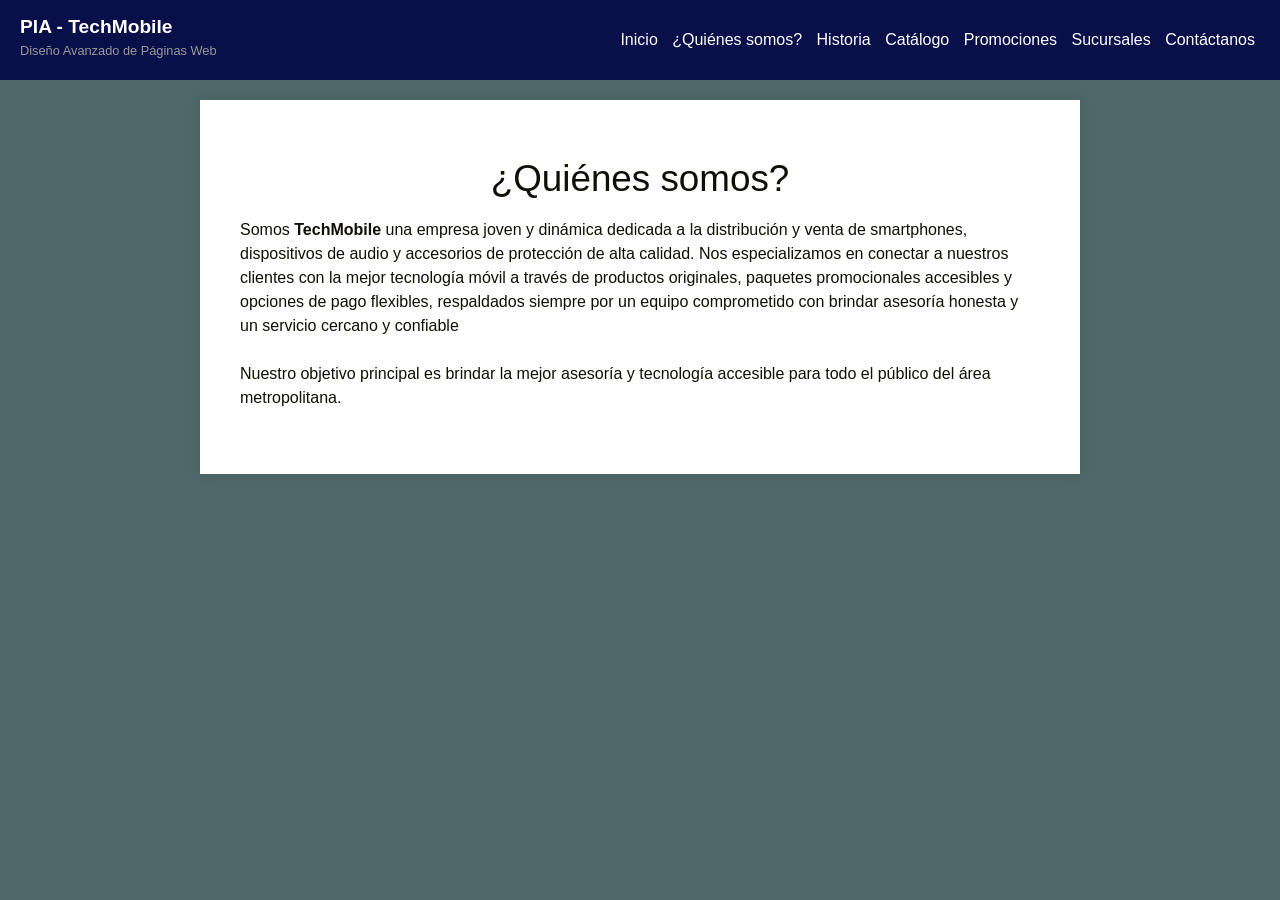
<file: index.html>
<!DOCTYPE html>
<html lang="es">
<head>
    <meta charset="utf-8">
    <title>¿Quiénes somos? - Tienda de Celulares</title>
    <link rel="stylesheet" href="style.css">
</head>
<body>

    <header id="main-header">
        <a id="logo-header" href="index.html">
            <span class="site-name">PIA - TechMobile</span>
            <span class="site-desc">Diseño Avanzado de Páginas Web</span>
        </a>
        <nav>
            <ul>
                <li><a href="inicio.html" class="active">Inicio</a></li>
                <li><a href="index.html">¿Quiénes somos?</a></li>
                <li><a href="historia.html">Historia</a></li>
                <li><a href="catalogo.html">Catálogo</a></li>
                <li><a href="promociones.html">Promociones</a></li>
                <li><a href="sucursales.html">Sucursales</a></li>
                <li><a href="contactanos.html">Contáctanos</a></li>
            </ul>
        </nav>
    </header>

    <div id="main-content">
        <h1>¿Quiénes somos?</h1>
        <p>Somos <strong>TechMobile</strong> una empresa joven y dinámica dedicada a la distribución y venta de smartphones, dispositivos de audio y accesorios de protección de alta calidad. Nos especializamos en conectar a nuestros clientes con la mejor tecnología móvil a través de productos originales, paquetes promocionales accesibles y opciones de pago flexibles, respaldados siempre por un equipo comprometido con brindar asesoría honesta y un servicio cercano y confiable</p>
        <p>Nuestro objetivo principal es brindar la mejor asesoría y tecnología accesible para todo el público del área metropolitana.</p>
    </div>

</body>
</html>
</file>
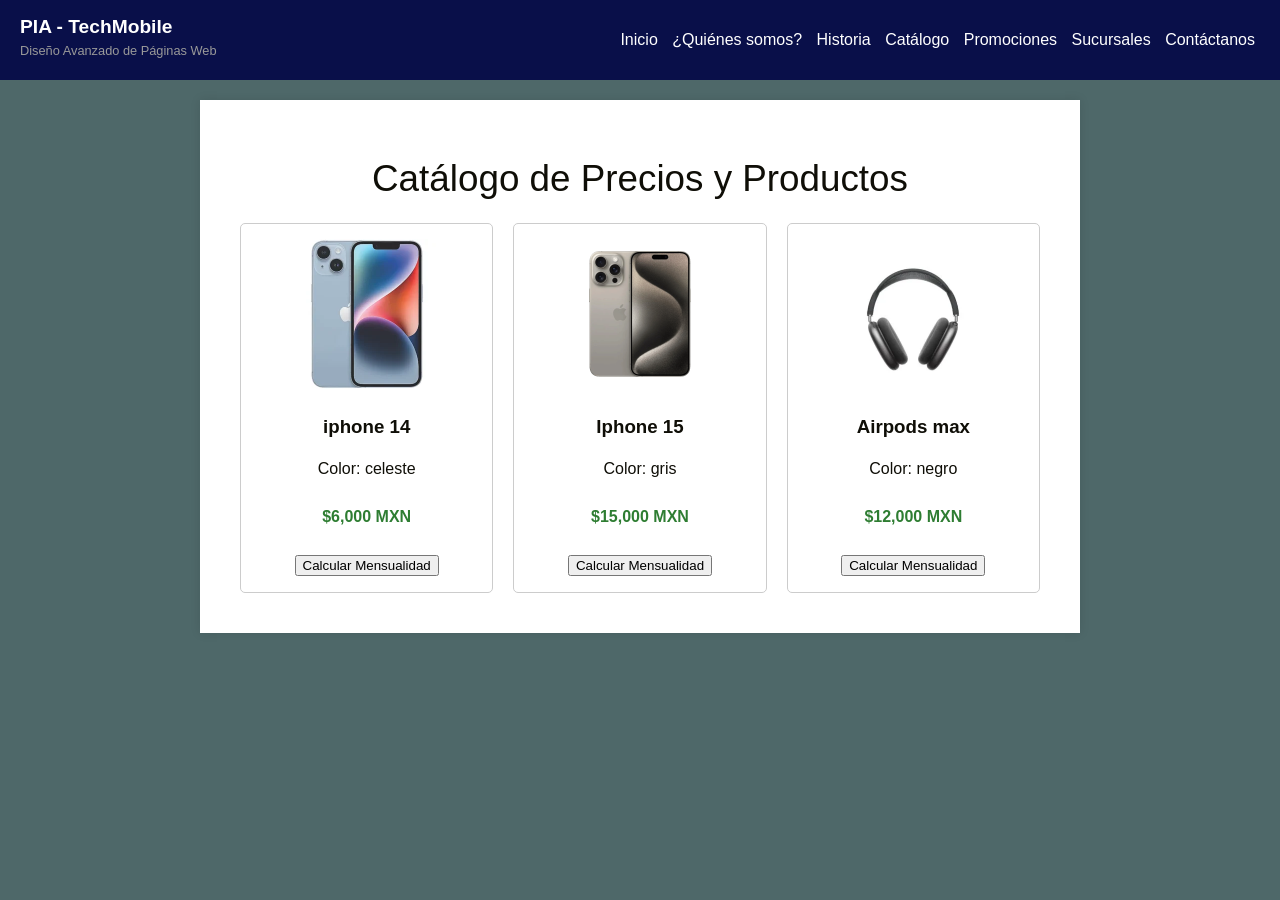
<file: catalogo.html>
<!DOCTYPE html>
<html lang="es">
<head>
    <meta charset="utf-8">
    <title>Catálogo - Tienda de Celulares</title>
    <link rel="stylesheet" href="style.css">
</head>
<body>

    <header id="main-header">
        <a id="logo-header" href="index.html">
            <span class="site-name">PIA - TechMobile</span>
            <span class="site-desc">Diseño Avanzado de Páginas Web</span>
        </a>
        <nav>
            <ul>
                <li><a href="inicio.html" class="active">Inicio</a></li>
                <li><a href="index.html">¿Quiénes somos?</a></li>
                <li><a href="historia.html">Historia</a></li>
                <li><a href="catalogo.html">Catálogo</a></li>
                <li><a href="promociones.html">Promociones</a></li>
                <li><a href="sucursales.html">Sucursales</a></li>
                <li><a href="contactanos.html">Contáctanos</a></li>
            </ul>
        </nav>
    </header>

    <div id="main-content">
        <h1>Catálogo de Precios y Productos</h1>
        <div class="cuadricula">
            <div class="producto">
                <img src="Iphone-14.webp" alt="Celular 1">
                <h3>iphone 14
                </h3>
                <p>Color: celeste</p>
                <p class="precio">$6,000 MXN</p>
                <button onclick="calcularCuota(6000)">Calcular Mensualidad</button>
            </div>
            <div class="producto">
                <img src="iphone15-.png" alt="Celular 2">
                <h3>Iphone 15</h3>
                <p>Color: gris</p>
                <p class="precio">$15,000 MXN</p>
                <button onclick="calcularCuota(15000)">Calcular Mensualidad</button>
            </div>
            <div class="producto">
                <img src="AirPods-Max.webp" alt="Accesorio">
                <h3>Airpods max</h3>
                <p>Color: negro</p>
                <p class="precio">$12,000 MXN</p>
                <button onclick="calcularCuota(12000)">Calcular Mensualidad</button>
            </div>
        </div>
    </div>

    <script type="text/javascript">
        // Función matemática para calcular pagos mensuales aproximados
        function calcularCuota(precio) {
            let resultado = Math.round(precio / 12);
            alert("El precio de contado es: $" + precio + "\nA 12 mensualidades fijas de aprox: $" + resultado + " por mes.");
        }
    </script>

</body>
</html>
</file>
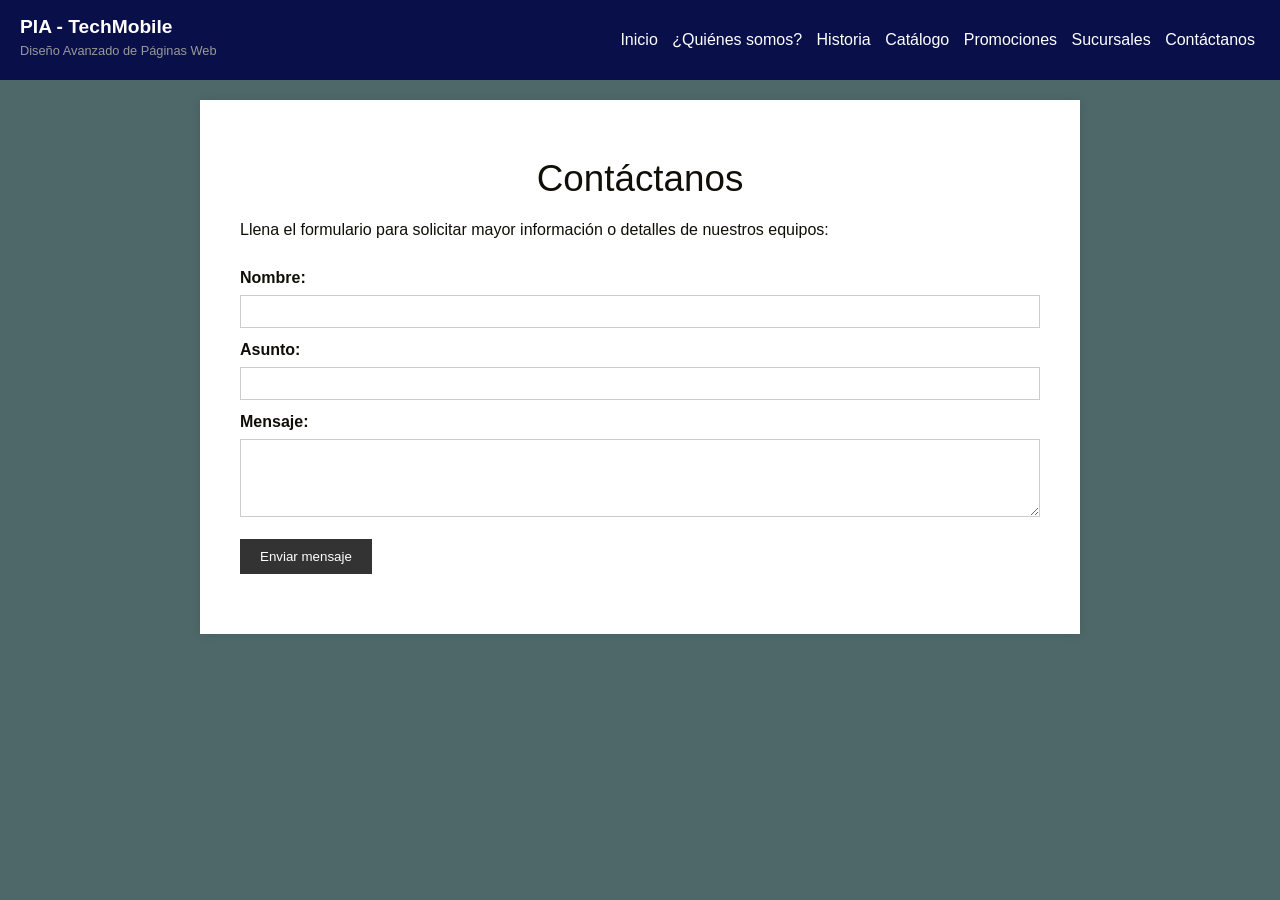
<file: contactanos.html>
<!DOCTYPE html>
<html lang="es">
<head>
    <meta charset="utf-8">
    <title>Contáctanos - Tienda de Celulares</title>
    <link rel="stylesheet" href="style.css">
</head>
<body>

    <header id="main-header">
        <a id="logo-header" href="index.html">
            <span class="site-name">PIA - TechMobile</span>
            <span class="site-desc">Diseño Avanzado de Páginas Web</span>
        </a>
        <nav>
            <ul>
               <li><a href="inicio.html" class="active">Inicio</a></li>
                <li><a href="index.html">¿Quiénes somos?</a></li>
                <li><a href="historia.html">Historia</a></li>
                <li><a href="catalogo.html">Catálogo</a></li>
                <li><a href="promociones.html">Promociones</a></li>
                <li><a href="sucursales.html">Sucursales</a></li>
                <li><a href="contactanos.html">Contáctanos</a></li>
            </ul>
        </nav>
    </header>

    <div id="main-content">
        <h1>Contáctanos</h1>
        <p>Llena el formulario para solicitar mayor información o detalles de nuestros equipos:</p>
        
        <form onsubmit="procesarFormulario(event)">
            <label for="nombre">Nombre:</label>
            <input type="text" id="nombre" required>

            <label for="asunto">Asunto:</label>
            <input type="text" id="asunto" required>

            <label for="mensaje">Mensaje:</label>
            <textarea id="mensaje" rows="4" required></textarea>

            <button type="submit">Enviar mensaje</button>
        </form>

        <div id="mensajeResultado" style="margin-top: 20px; font-weight: bold; color: #2e7d32;"></div>
    </div>

    <script type="text/javascript">
        // Uso de la función concat() para unir cadenas de texto (como en el libro, pág. 91)[cite: 1]
        function procesarFormulario(event) {
            event.preventDefault();
            let nombre = document.getElementById("nombre").value;
            let asunto = document.getElementById("asunto").value;
            
            let texto1 = "Gracias, ".concat(nombre);
            let texto2 = ". Tu mensaje sobre '".concat(asunto, "' ha sido enviado con éxito.");
            let mensajeFinal = texto1.concat(texto2);
            
            document.getElementById("mensajeResultado").innerHTML = mensajeFinal;
        }
    </script>

</body>
</html>
</file>
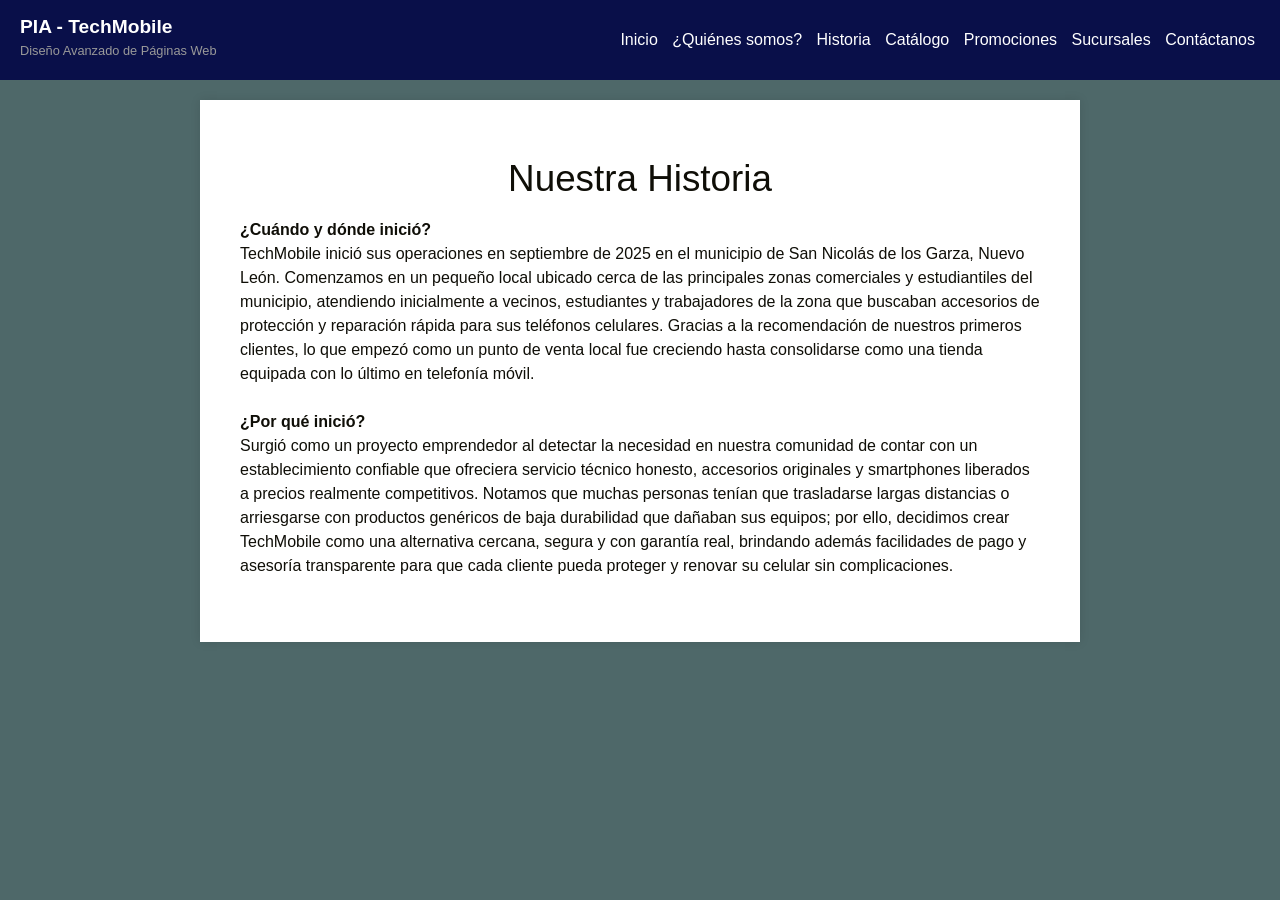
<file: historia.html>
<!DOCTYPE html>
<html lang="es">
<head>
    <meta charset="utf-8">
    <title>Historia - Tienda de Celulares</title>
    <link rel="stylesheet" href="style.css">
</head>
<body>

    <header id="main-header">
        <a id="logo-header" href="index.html">
            <span class="site-name">PIA - TechMobile</span>
            <span class="site-desc">Diseño Avanzado de Páginas Web</span>
        </a>
        <nav>
            <ul>
                <li><a href="inicio.html" class="active">Inicio</a></li>
                <li><a href="index.html">¿Quiénes somos?</a></li>
                <li><a href="historia.html">Historia</a></li>
                <li><a href="catalogo.html">Catálogo</a></li>
                <li><a href="promociones.html">Promociones</a></li>
                <li><a href="sucursales.html">Sucursales</a></li>
                <li><a href="contactanos.html">Contáctanos</a></li>
            </ul>
        </nav>
    </header>

    <div id="main-content">
        <h1>Nuestra Historia</h1>
        <p><strong>¿Cuándo y dónde inició?</strong><br>
        TechMobile inició sus operaciones en septiembre de 2025 en el municipio de San Nicolás de los Garza, Nuevo León. Comenzamos en un pequeño local ubicado cerca de las principales zonas comerciales y estudiantiles del municipio, atendiendo inicialmente a vecinos, estudiantes y trabajadores de la zona que buscaban accesorios de protección y reparación rápida para sus teléfonos celulares. Gracias a la recomendación de nuestros primeros clientes, lo que empezó como un punto de venta local fue creciendo hasta consolidarse como una tienda equipada con lo último en telefonía móvil.</p>
        <p><strong>¿Por qué inició?</strong><br>
       Surgió como un proyecto emprendedor al detectar la necesidad en nuestra comunidad de contar con un establecimiento confiable que ofreciera servicio técnico honesto, accesorios originales y smartphones liberados a precios realmente competitivos. Notamos que muchas personas tenían que trasladarse largas distancias o arriesgarse con productos genéricos de baja durabilidad que dañaban sus equipos; por ello, decidimos crear TechMobile como una alternativa cercana, segura y con garantía real, brindando además facilidades de pago y asesoría transparente para que cada cliente pueda proteger y renovar su celular sin complicaciones.</p>
    </div>

</body>
</html>
</file>
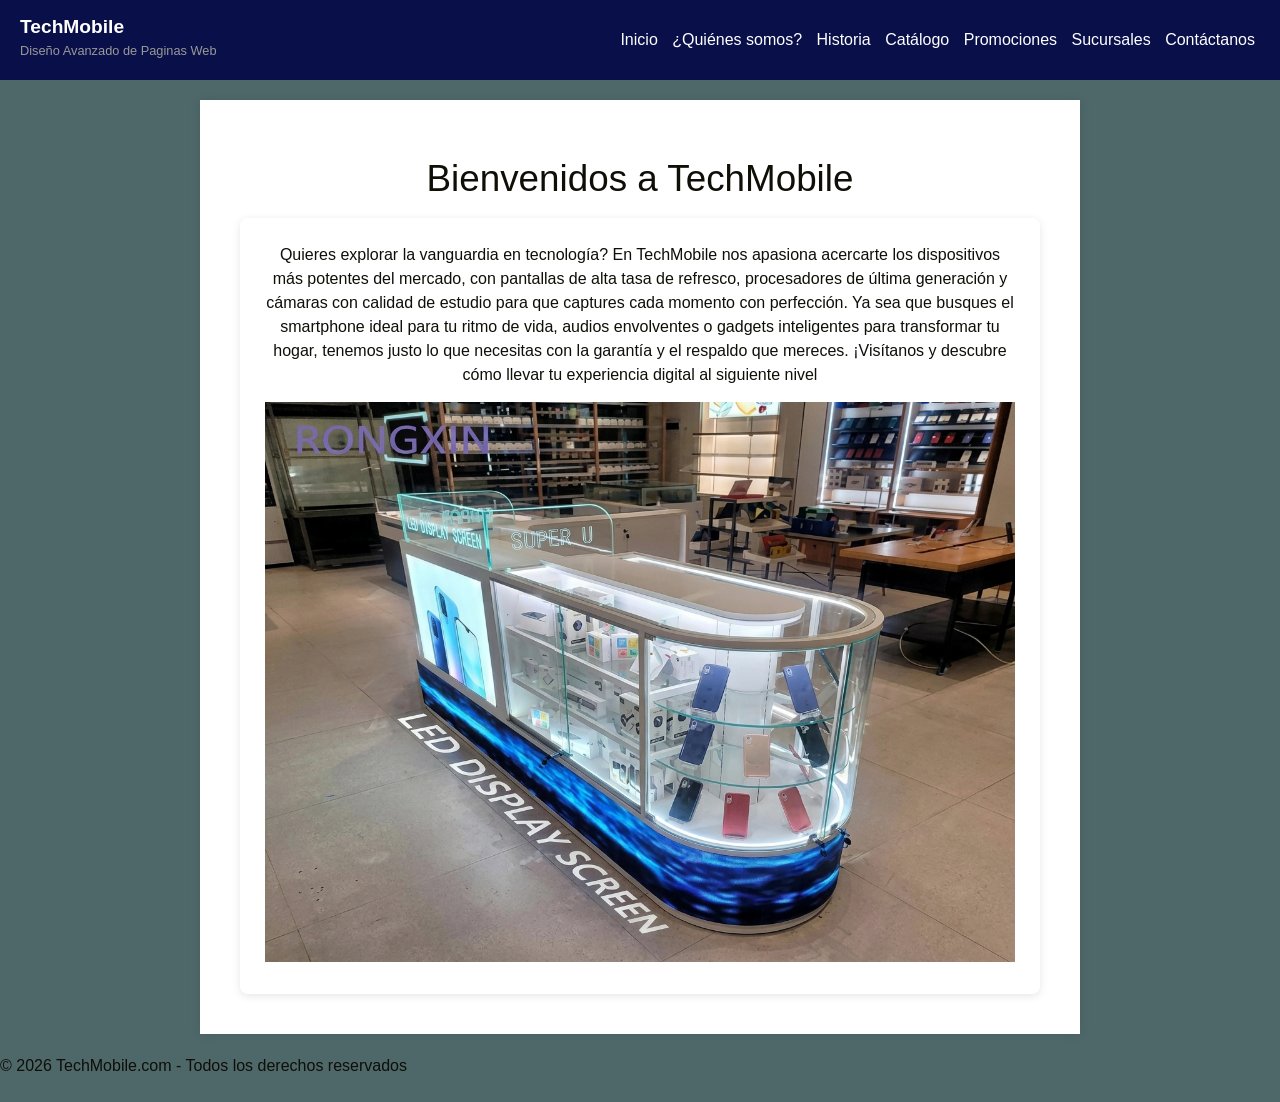
<file: inicio.html>
<!DOCTYPE html>
<html lang="es">
<head>
<meta charset="utf-8">
<title>Inicio - AimPhone!</title>
<link rel="stylesheet" href="style.css">
</head>
<body>
<header id="main-header">
<a id="logo-header" href="index.html">
<span class="site-name">TechMobile</span>
<span class="site-desc">Diseño Avanzado de Paginas Web</span>
</a>
<nav>
<ul>
<li><a href="inicio.html" class="active">Inicio</a></li>
<li><a href="index.html">¿Quiénes somos?</a></li>
<li><a href="historia.html">Historia</a></li>
<li><a href="catalogo.html">Catálogo</a></li>
<li><a href="promociones.html">Promociones</a></li>
<li><a href="sucursales.html">Sucursales</a></li>
<li><a href="contactanos.html">Contáctanos</a></li>
</ul>
</nav>
</header>
 
    <section id="main-content">
<h1>Bienvenidos a TechMobile</h1>
<div style="background: white; padding: 25px; border-radius: 8px; box-shadow: 0 2px 8px rgba(0,0,0,0.1); text-align: center;">
<p style="margin-bottom: 15px;">Quieres explorar la vanguardia en tecnología? En TechMobile nos apasiona acercarte los dispositivos más potentes del mercado, con pantallas de alta tasa de refresco, procesadores de última generación y cámaras con calidad de estudio para que captures cada momento con perfección. Ya sea que busques el smartphone ideal para tu ritmo de vida, audios envolventes o gadgets inteligentes para transformar tu hogar, tenemos justo lo que necesitas con la garantía y el respaldo que mereces. ¡Visítanos y descubre cómo llevar tu experiencia digital al siguiente nivel</p>
<img src="tiendatech.jfif" alt="Tienda Aimphone" class="imagen-centro">
</div>
</section>
 
    <footer>
<p>&copy; 2026 TechMobile.com - Todos los derechos reservados</p>
</footer>
</body>
</html>
</file>
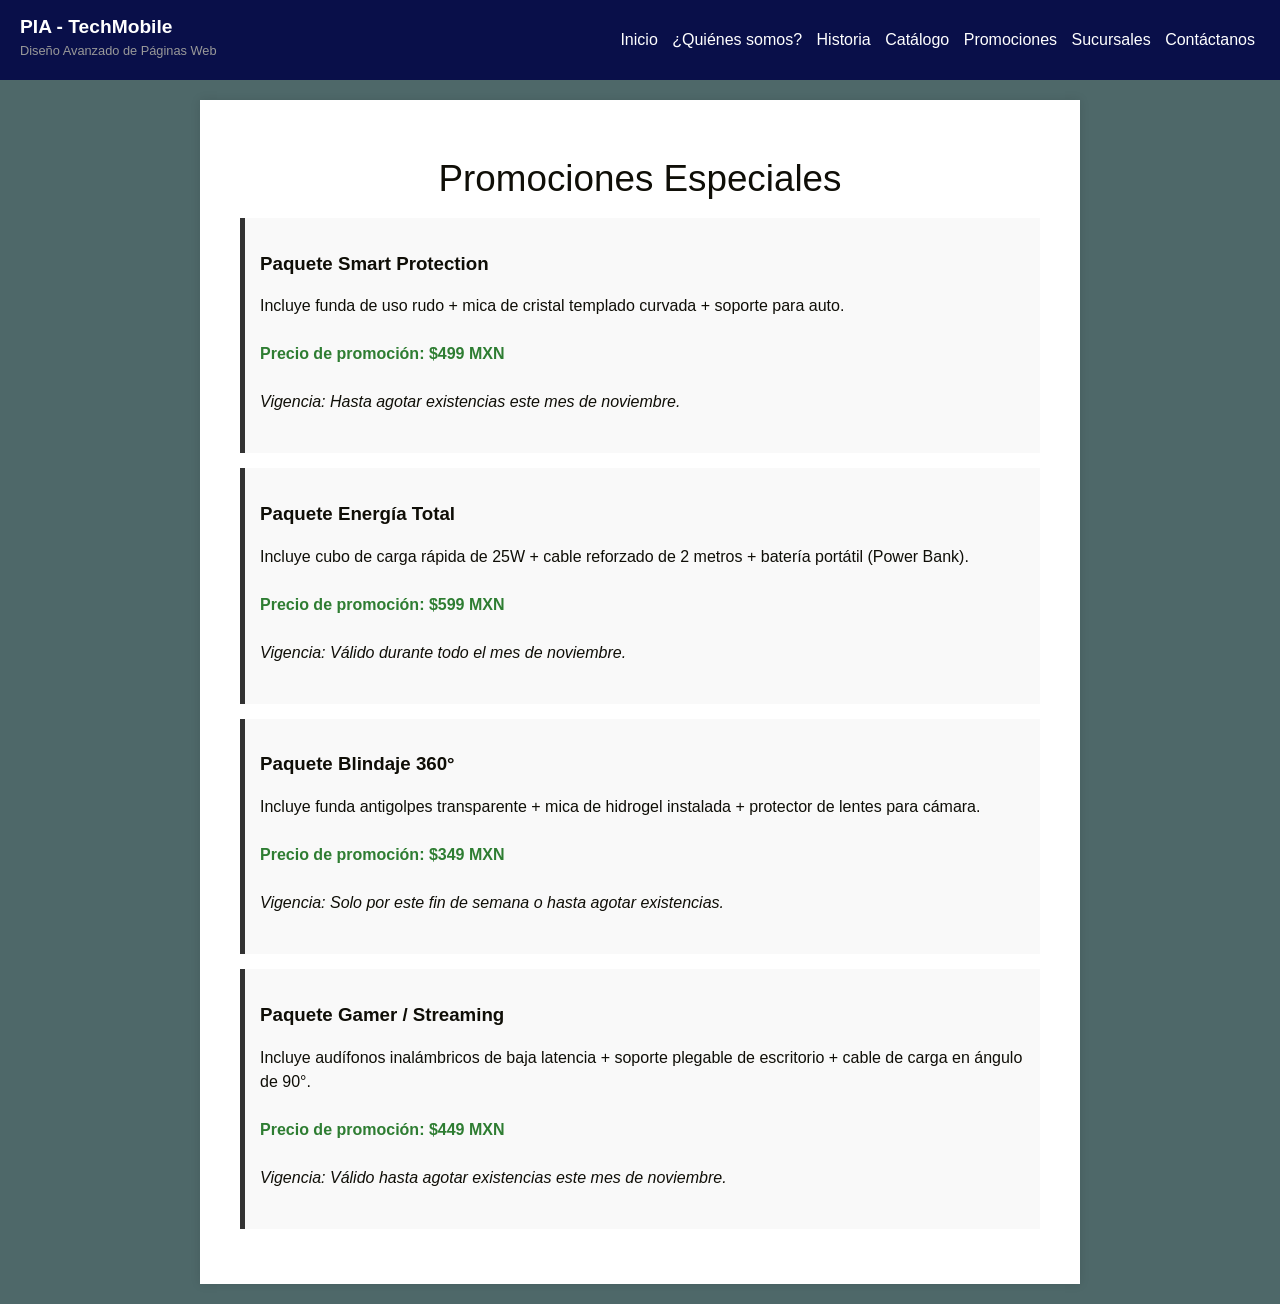
<file: promociones.html>
<!DOCTYPE html>
<html lang="es">
<head>
    <meta charset="utf-8">
    <title>Promociones - Tienda de Celulares</title>
    <link rel="stylesheet" href="style.css">
</head>
<body>

    <header id="main-header">
        <a id="logo-header" href="index.html">
            <span class="site-name">PIA - TechMobile</span>
            <span class="site-desc">Diseño Avanzado de Páginas Web</span>
        </a>
        <nav>
            <ul>
                <li><a href="inicio.html" class="active">Inicio</a></li>
                <li><a href="index.html">¿Quiénes somos?</a></li>
                <li><a href="historia.html">Historia</a></li>
                <li><a href="catalogo.html">Catálogo</a></li>
                <li><a href="promociones.html">Promociones</a></li>
                <li><a href="sucursales.html">Sucursales</a></li>
                <li><a href="contactanos.html">Contáctanos</a></li>
            </ul>
        </nav>
    </header>

    <div id="main-content">
        <h1>Promociones Especiales</h1>
        
        <div style="border-left: 5px solid #333; background: #f9f9f9; padding: 15px; margin-bottom: 15px;">
            <h3>Paquete Smart Protection</h3>
            <p>Incluye funda de uso rudo + mica de cristal templado curvada + soporte para auto.</p>
            <p class="precio">Precio de promoción: $499 MXN</p>
            <p><em>Vigencia: Hasta agotar existencias este mes de noviembre.</em></p>
        </div>

        <div style="border-left: 5px solid #333; background: #f9f9f9; padding: 15px; margin-bottom: 15px;">
            <h3>Paquete Energía Total</h3>
            <p>Incluye cubo de carga rápida de 25W + cable reforzado de 2 metros + batería portátil (Power Bank).</p>
            <p class="precio">Precio de promoción: $599 MXN</p>
            <p><em>Vigencia: Válido durante todo el mes de noviembre.</em></p>
        </div>

        <div style="border-left: 5px solid #333; background: #f9f9f9; padding: 15px; margin-bottom: 15px;">
            <h3>Paquete Blindaje 360°</h3>
            <p>Incluye funda antigolpes transparente + mica de hidrogel instalada + protector de lentes para cámara.</p>
            <p class="precio">Precio de promoción: $349 MXN</p>
            <p><em>Vigencia: Solo por este fin de semana o hasta agotar existencias.</em></p>
        </div>

        <div style="border-left: 5px solid #333; background: #f9f9f9; padding: 15px; margin-bottom: 15px;">
            <h3>Paquete Gamer / Streaming</h3>
            <p>Incluye audífonos inalámbricos de baja latencia + soporte plegable de escritorio + cable de carga en ángulo de 90°.</p>
            <p class="precio">Precio de promoción: $449 MXN</p>
            <p><em>Vigencia: Válido hasta agotar existencias este mes de noviembre.</em></p>
        </div>

    </div>

</body>
</html>
</file>
<file: style.css>
body {
    margin: 0;
    padding: 0;
    font-family: Helvetica, Arial, sans-serif;
    color: #0f0e07;
    background: #4e6869;
    font-size: 1em;
    line-height: 1.5em;
    padding-top: 80px;
}

h1 {
    font-size: 2.3em;
    line-height: 1.3em;
    margin: 15px 0;
    text-align: center;
    font-weight: 300;
}

p {
    margin: 0 0 1.5em 0;
}

img {
    max-width: 100%;
    height: auto;
}

/* Cabecera fija */
#main-header {
    background: #090f49;
    color: rgb(196, 80, 80);
    height: 80px;
    width: 100%;
    left: 0;
    top: 0;
    position: fixed;
    z-index: 1;
}

#main-header a {
    color: white;
}

#logo-header {
    float: left;
    padding: 15px 0 0 20px;
    text-decoration: none;
}

#logo-header:hover {
    color: #b0aba0;
}

#logo-header .site-name {
    display: block;
    font-weight: 700;
    font-size: 1.2em;
}

#logo-header .site-desc {
    display: block;
    font-weight: 300;
    font-size: 0.8em;
    color: #999;
}

nav {
    float: right;
}

nav ul {
    margin: 0;
    padding: 0;
    list-style: none;
    padding-right: 20px;
}

nav ul li {
    display: inline-block;
    line-height: 80px;
}

nav ul li a {
    display: block;
    padding: 0 5px;
    text-decoration: none;
}

nav ul li a:hover {
    background: #b0aba0;
    color: black;
}

#main-content {
    background: rgb(255, 255, 255);
    width: 90%;
    max-width: 800px;
    margin: 20px auto;
    box-shadow: 0 0 10px rgba(0,0,0,0.1);
    padding: 40px;
}

.cuadricula {
    display: grid;
    grid-template-columns: repeat(auto-fit, minmax(200px, 1fr));
    gap: 20px;
    margin-top: 20px;
}

.producto {
    border: 1px solid #ccc;
    padding: 15px;
    text-align: center;
    border-radius: 5px;
}

.producto img {
    width: 150px;
    height: 150px;
    object-fit: cover;
}

.precio {
    font-weight: bold;
    color: #2e7d32;
}

form label {
    display: block;
    margin-top: 10px;
    font-weight: bold;
}

form input, form select, form textarea {
    width: 100%;
    padding: 8px;
    margin-top: 5px;
    border: 1px solid #ccc;
    box-sizing: border-box;
}

form button {
    margin-top: 15px;
    background: #333;
    color: white;
    border: none;
    padding: 10px 20px;
    cursor: pointer;
}

form button:hover {
    background: #b0aba0;
    color: black;
}
</file>
